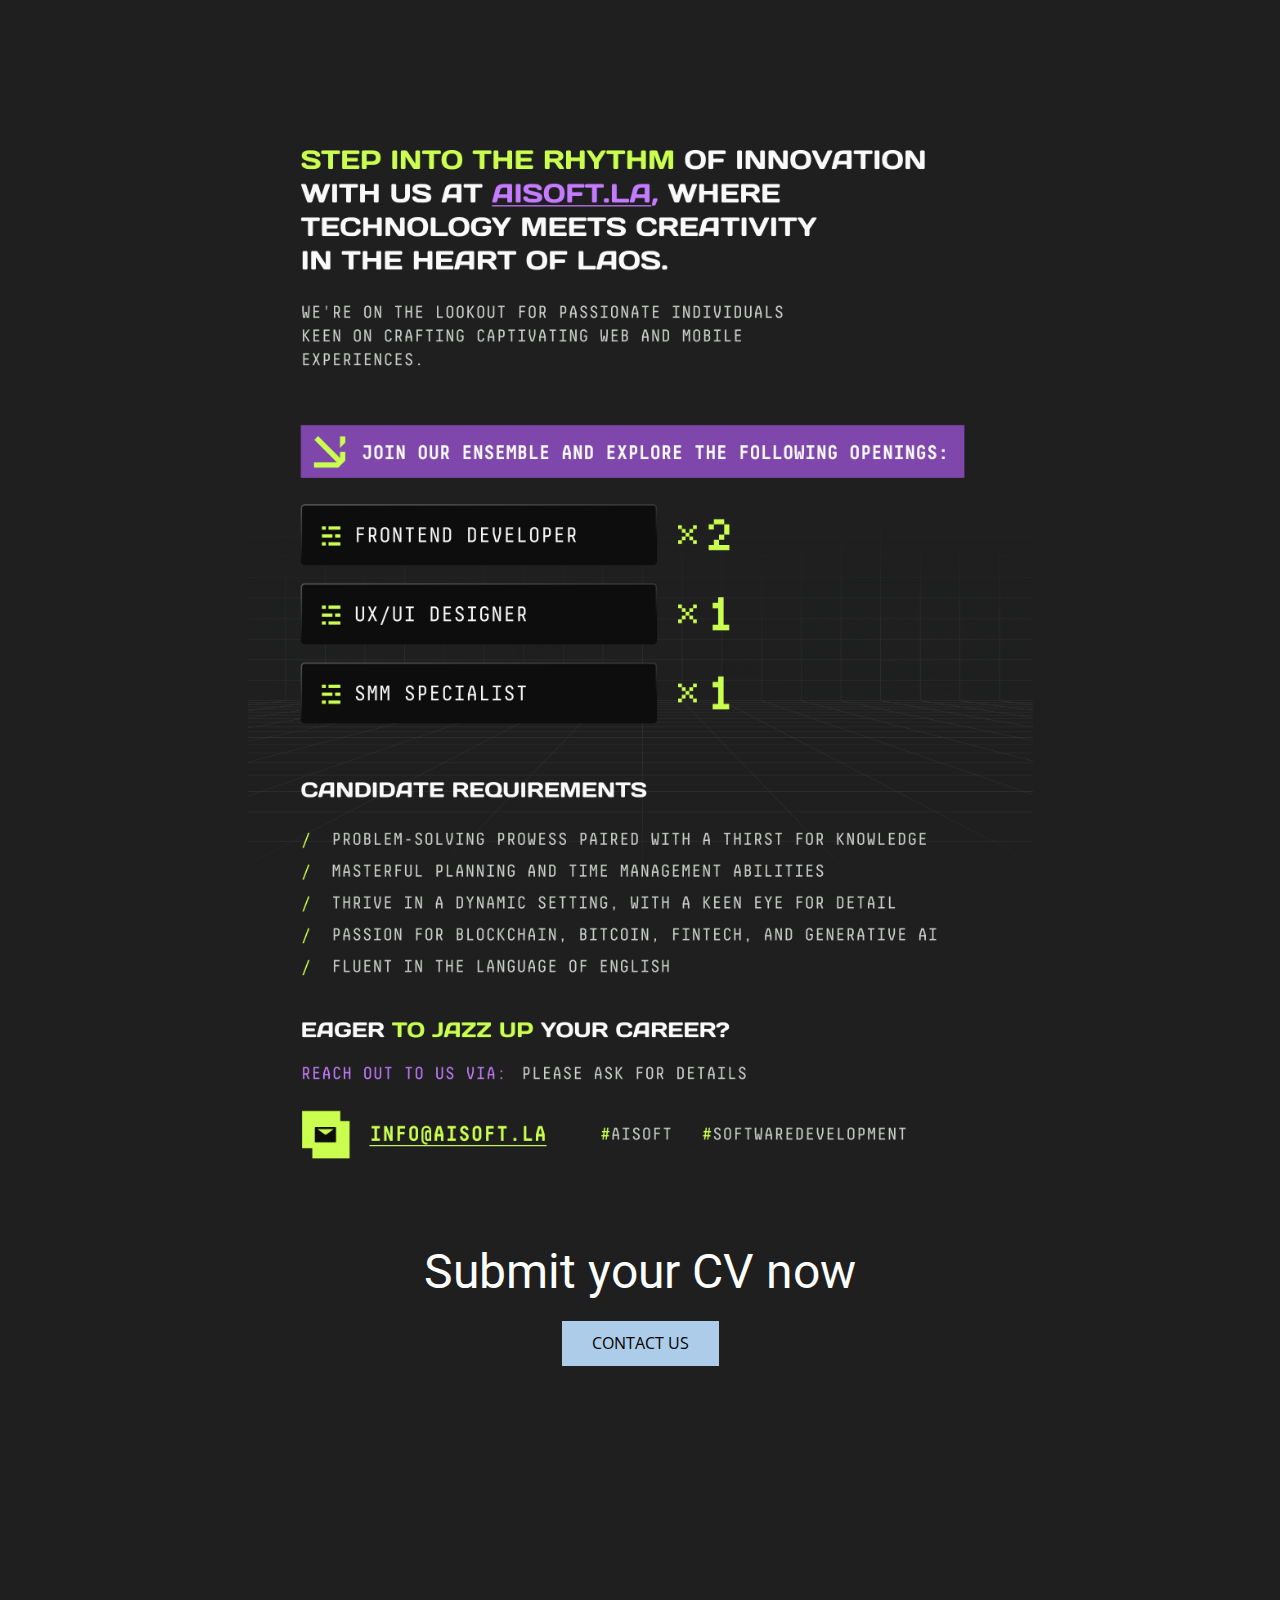
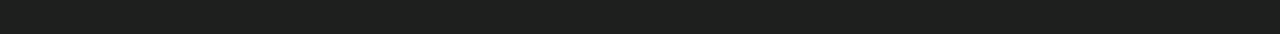
<file: index.html>
<!DOCTYPE html>
<html style="font-size: 16px;" lang="ru"><head>
    <meta name="viewport" content="width=device-width, initial-scale=1.0">
    <meta charset="utf-8">
    <meta name="keywords" content="​Submit your CV now">
    <meta name="description" content="">
    <title>AISOFT</title>
    <link rel="stylesheet" href="nicepage.css" media="screen">
<link rel="stylesheet" href="AISOFT.css" media="screen">
    <script class="u-script" type="text/javascript" src="jquery.js" defer=""></script>
    <script class="u-script" type="text/javascript" src="nicepage.js" defer=""></script>
    <meta name="generator" content="Nicepage 6.5.3, nicepage.com">
    <link id="u-theme-google-font" rel="stylesheet" href="https://fonts.googleapis.com/css?family=Roboto:100,100i,300,300i,400,400i,500,500i,700,700i,900,900i|Open+Sans:300,300i,400,400i,500,500i,600,600i,700,700i,800,800i">
    
    
    
    
    <script type="application/ld+json">{
		"@context": "http://schema.org",
		"@type": "Organization",
		"name": ""
}</script>
    <meta name="theme-color" content="#478ac9">
    <meta property="og:title" content="AISOFT">
    <meta property="og:type" content="website">
  <meta data-intl-tel-input-cdn-path="intlTelInput/"></head>
  <body data-home-page="AISOFT.html" data-home-page-title="AISOFT" data-path-to-root="./" data-include-products="false" class="u-body u-xl-mode" data-lang="ru"><header class="u-clearfix u-custom-color-1 u-header u-header" id="sec-822a"><div class="u-clearfix u-sheet u-sheet-1"></div></header>
    <section class="u-clearfix u-custom-color-1 u-section-1" id="sec-b393">
      <div class="u-clearfix u-sheet u-sheet-1">
        <img class="u-image u-image-default u-image-1" src="images/engdark.png" alt="" data-image-width="1920" data-image-height="2718">
      </div>
    </section>
    <section class="u-align-center u-clearfix u-custom-color-1 u-section-2" src="" id="sec-f2d3">
      <div class="u-align-center u-clearfix u-sheet u-sheet-1">
        <h2 class="u-text u-text-1"> Submit your CV now</h2>
        <a href="mailto:info@aisoft.la" class="u-btn u-btn-round u-button-style u-radius u-btn-1">Contact us</a>
      </div>
    </section>
    
    
    
    
  
</body></html>
</file>
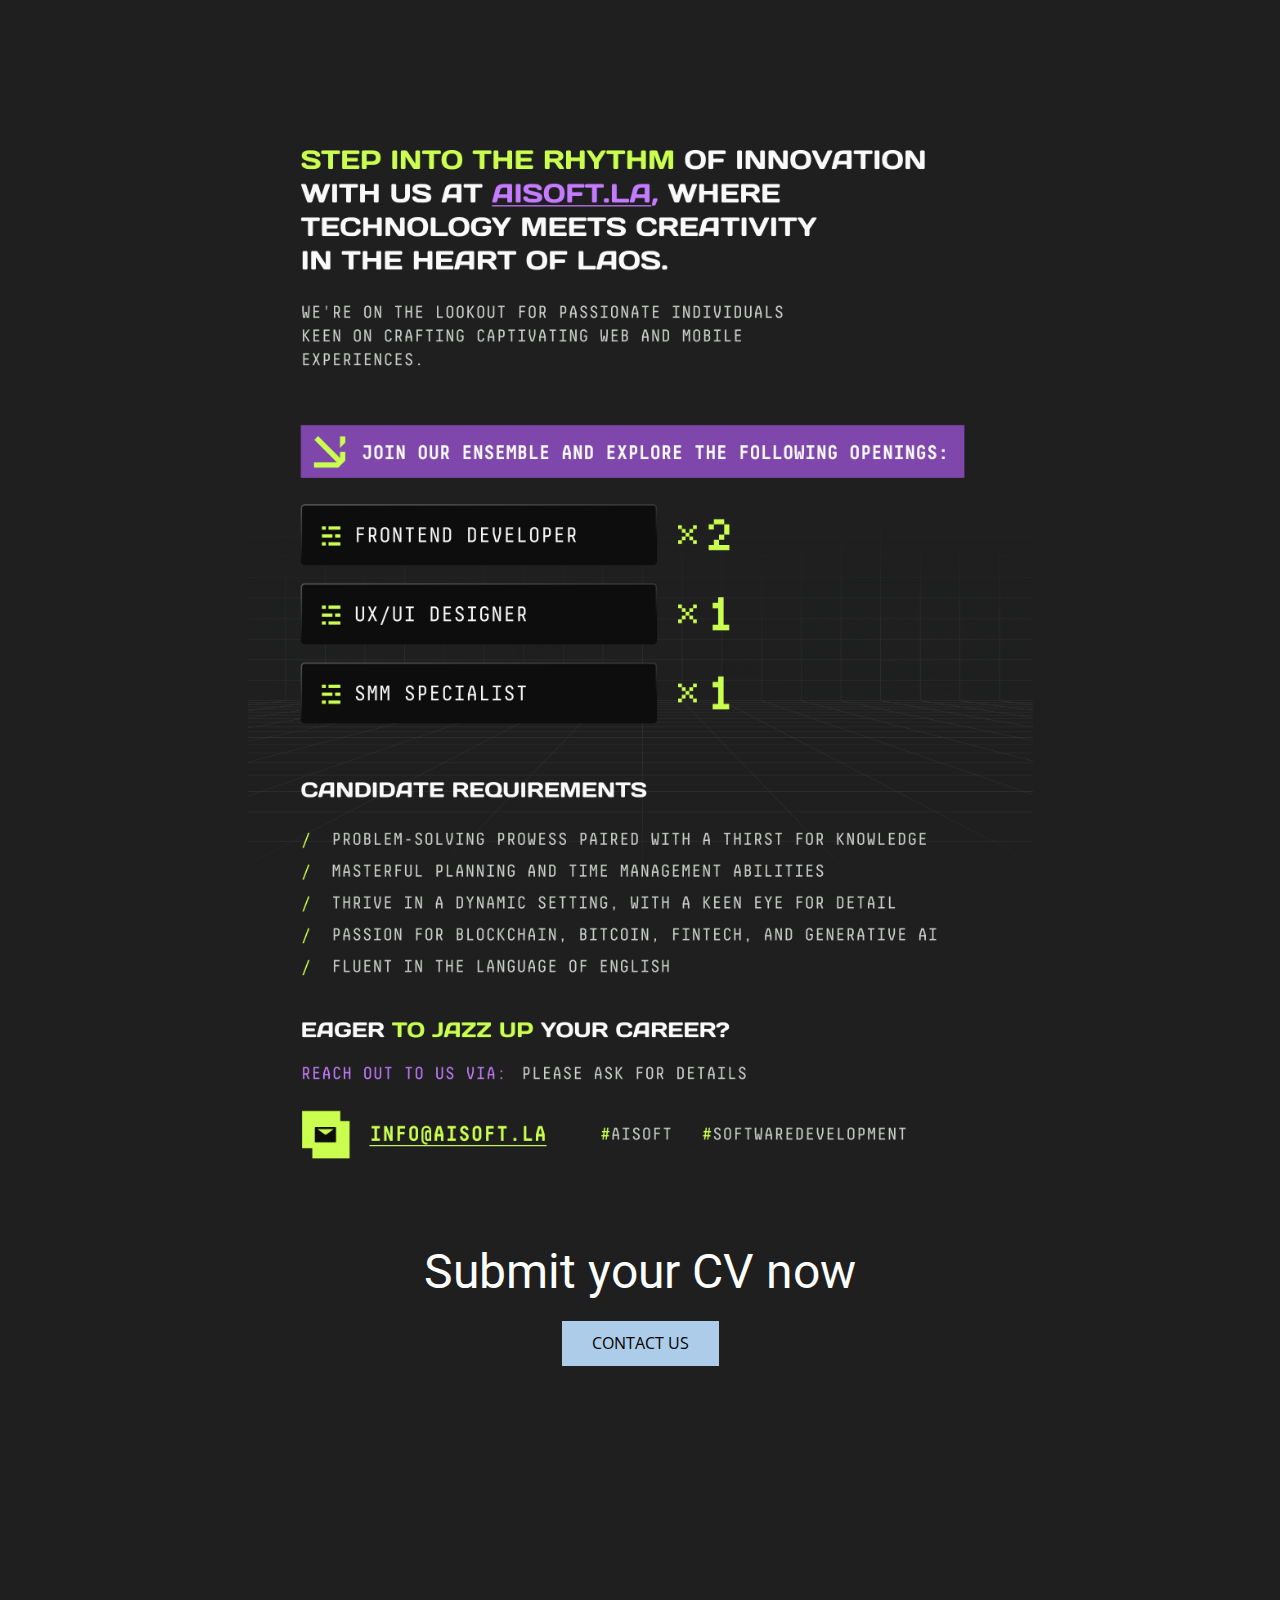
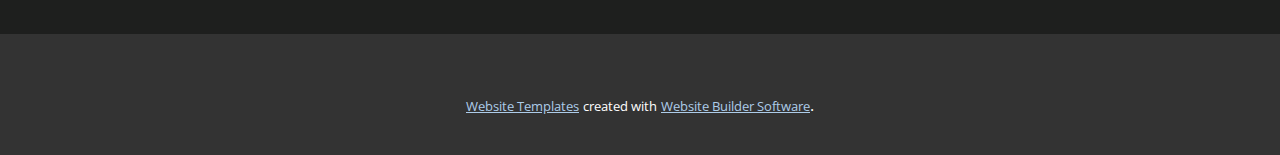
<file: AISOFT.html>
<!DOCTYPE html>
<html style="font-size: 16px;" lang="ru"><head>
    <meta name="viewport" content="width=device-width, initial-scale=1.0">
    <meta charset="utf-8">
    <meta name="keywords" content="​Submit your CV now">
    <meta name="description" content="">
    <title>AISOFT</title>
    <link rel="stylesheet" href="nicepage.css" media="screen">
<link rel="stylesheet" href="AISOFT.css" media="screen">
    <script class="u-script" type="text/javascript" src="jquery.js" defer=""></script>
    <script class="u-script" type="text/javascript" src="nicepage.js" defer=""></script>
    <meta name="generator" content="Nicepage 6.5.3, nicepage.com">
    <link id="u-theme-google-font" rel="stylesheet" href="https://fonts.googleapis.com/css?family=Roboto:100,100i,300,300i,400,400i,500,500i,700,700i,900,900i|Open+Sans:300,300i,400,400i,500,500i,600,600i,700,700i,800,800i">
    
    
    
    
    <script type="application/ld+json">{
		"@context": "http://schema.org",
		"@type": "Organization",
		"name": ""
}</script>
    <meta name="theme-color" content="#478ac9">
    <meta property="og:title" content="AISOFT">
    <meta property="og:type" content="website">
  <meta data-intl-tel-input-cdn-path="intlTelInput/"></head>
  <body data-path-to-root="./" data-include-products="false" class="u-body u-xl-mode" data-lang="ru"><header class="u-clearfix u-custom-color-1 u-header u-header" id="sec-822a"><div class="u-clearfix u-sheet u-sheet-1"></div></header>
    <section class="u-clearfix u-custom-color-1 u-section-1" id="sec-b393">
      <div class="u-clearfix u-sheet u-sheet-1">
        <img class="u-image u-image-default u-image-1" src="images/engdark.png" alt="" data-image-width="1920" data-image-height="2718">
      </div>
    </section>
    <section class="u-align-center u-clearfix u-custom-color-1 u-section-2" src="" id="sec-f2d3">
      <div class="u-align-center u-clearfix u-sheet u-sheet-1">
        <h2 class="u-text u-text-1"> Submit your CV now</h2>
        <a href="mailto:info@aisoft.la" class="u-btn u-btn-round u-button-style u-radius u-btn-1">Contact us</a>
      </div>
    </section>
    
    
    
    <footer class="u-align-center u-clearfix u-footer u-grey-80 u-footer" id="sec-0433"><div class="u-clearfix u-sheet u-sheet-1"></div></footer>
    <section class="u-backlink u-clearfix u-grey-80">
      <a class="u-link" href="https://nicepage.com/website-templates" target="_blank">
        <span>Website Templates</span>
      </a>
      <p class="u-text">
        <span>created with</span>
      </p>
      <a class="u-link" href="" target="_blank">
        <span>Website Builder Software</span>
      </a>. 
    </section>
  
</body></html>
</file>
